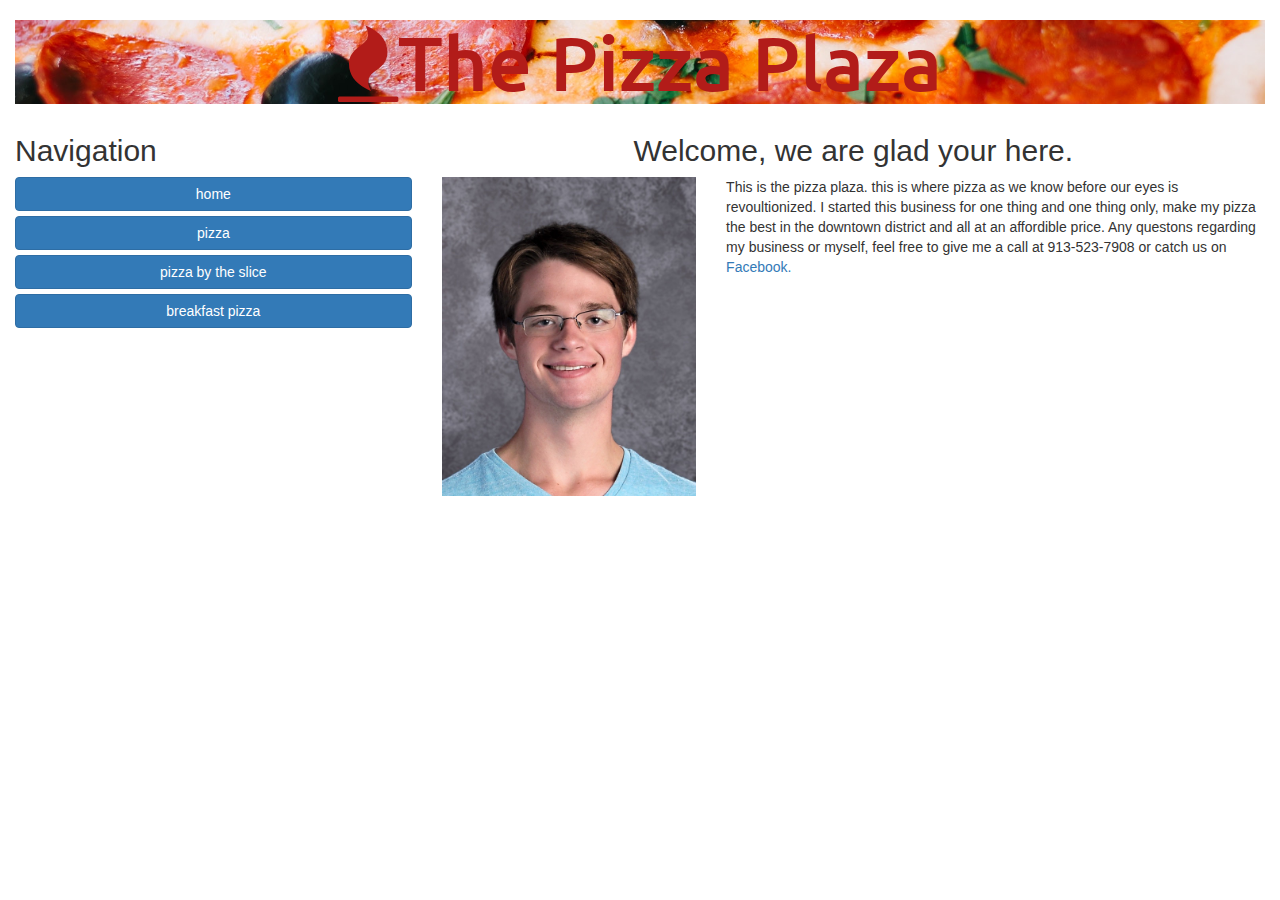
<file: index.html>
<!DOCTYPE html>
  <html>
    <head>
      <meta charset="utf-8">
   <link rel="stylesheet" href="https://maxcdn.bootstrapcdn.com/font-awesome/4.5.0/css/font-awesome.min.css"/>
   <link rel="stylesheet" href="https://maxcdn.bootstrapcdn.com/bootstrap/3.3.1/css/bootstrap.min.css"/>
   <link href="https://fonts.googleapis.com/css?family=Ubuntu" rel="stylesheet">
   <link href= "app.css" rel="stylesheet">
   <style>
  .CEO-pic.jpg {
    width: 200px;
  }
</style>
 </head>
 <body class= "container-fluid">
  <header>
    <h1><i class="fa fa-fire"></i>The Pizza Plaza</h1>
  </header>
  <div class= "row">
    <div class="col-xs-4">
      <h2>Navigation</h2>
       <a href="index.html" class="btn btn-block btn-primary">home</a>
       <a href="pizza.html" class="btn btn-block btn-primary">pizza</a>
       <a href="pizza-by-the-slice.html"  class="btn btn-block btn-primary">pizza by the slice</a>
       <a href="breakfast-pizza.html" class="btn btn-block btn-primary">breakfast pizza</a>
    </div>
    <div class= "col-xs-8">
        <h2 class= "text-center">Welcome, we are  glad your here.</h2>
        <!--your code goes below this line-->
        <div class= "row">
          <div class= "col-xs-4">
            <img src="CEO-pic.jpg" class="img-responsive" alt="jonathan meade">
          </div>
          <div class= "col-xs-8">
            <p> This is the pizza plaza. this is where pizza as we know before our eyes is revoultionized. I started this business for one thing and one thing only, make my pizza the best in the downtown district and all at an affordible price. Any questons regarding my business or myself, feel free to give me a call at 913-523-7908 or catch us on  <a href="www.facebook.com" target= "-blank">Facebook.</a></p>

          </div>



        <!-- your code above this line -->
      </div>
  </div>
 </body>
</html>
</file>
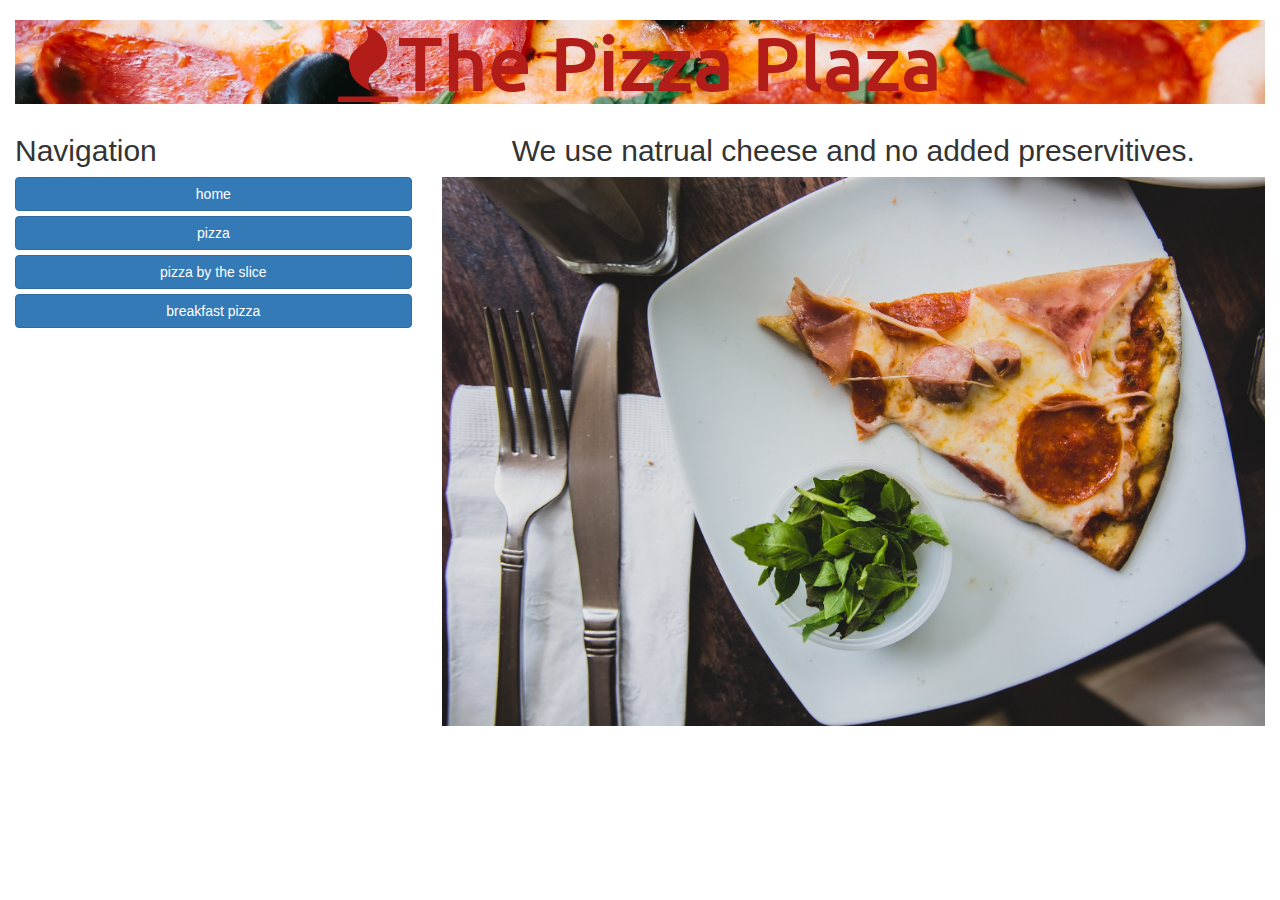
<file: breakfast-pizza.html>
<!DOCTYPE html>
  <html>
    <head>
      <meta charset="utf-8">
   <link rel="stylesheet" href="https://maxcdn.bootstrapcdn.com/font-awesome/4.5.0/css/font-awesome.min.css"/>
   <link rel="stylesheet" href="https://maxcdn.bootstrapcdn.com/bootstrap/3.3.1/css/bootstrap.min.css"/>
   <link href="https://fonts.googleapis.com/css?family=Ubuntu" rel="stylesheet">
   <link href= "app.css" rel="stylesheet">
   <style>
  .pizza6.jpg {
    width: 200px;
  }
</style>
 </head>
 <body class= "container-fluid">
  <header>
    <h1><i class="fa fa-fire"></i>The Pizza Plaza</h1>
  </header>
  <div class= "row">
    <div class="col-xs-4">
      <h2>Navigation</h2>
       <a href="index.html" class="btn btn-block btn-primary">home</a>
       <a href="pizza.html" class="btn btn-block btn-primary">pizza</a>
       <a href="pizza-by-the-slice.html"  class="btn btn-block btn-primary">pizza by the slice</a>
       <a href="breakfast-pizza.html" class="btn btn-block btn-primary">breakfast pizza</a>
    </div>
    <div class= "col-xs-8">
        <h2 class= "text-center">We use natrual cheese and no added preservitives.</h2>
        <!-- your code goes below this line -->
          <img src="pizza6.jpg" class="img-responsive">


        <!-- your code above this line -->
    </div>
  </div>
 </body>
</html>
</file>
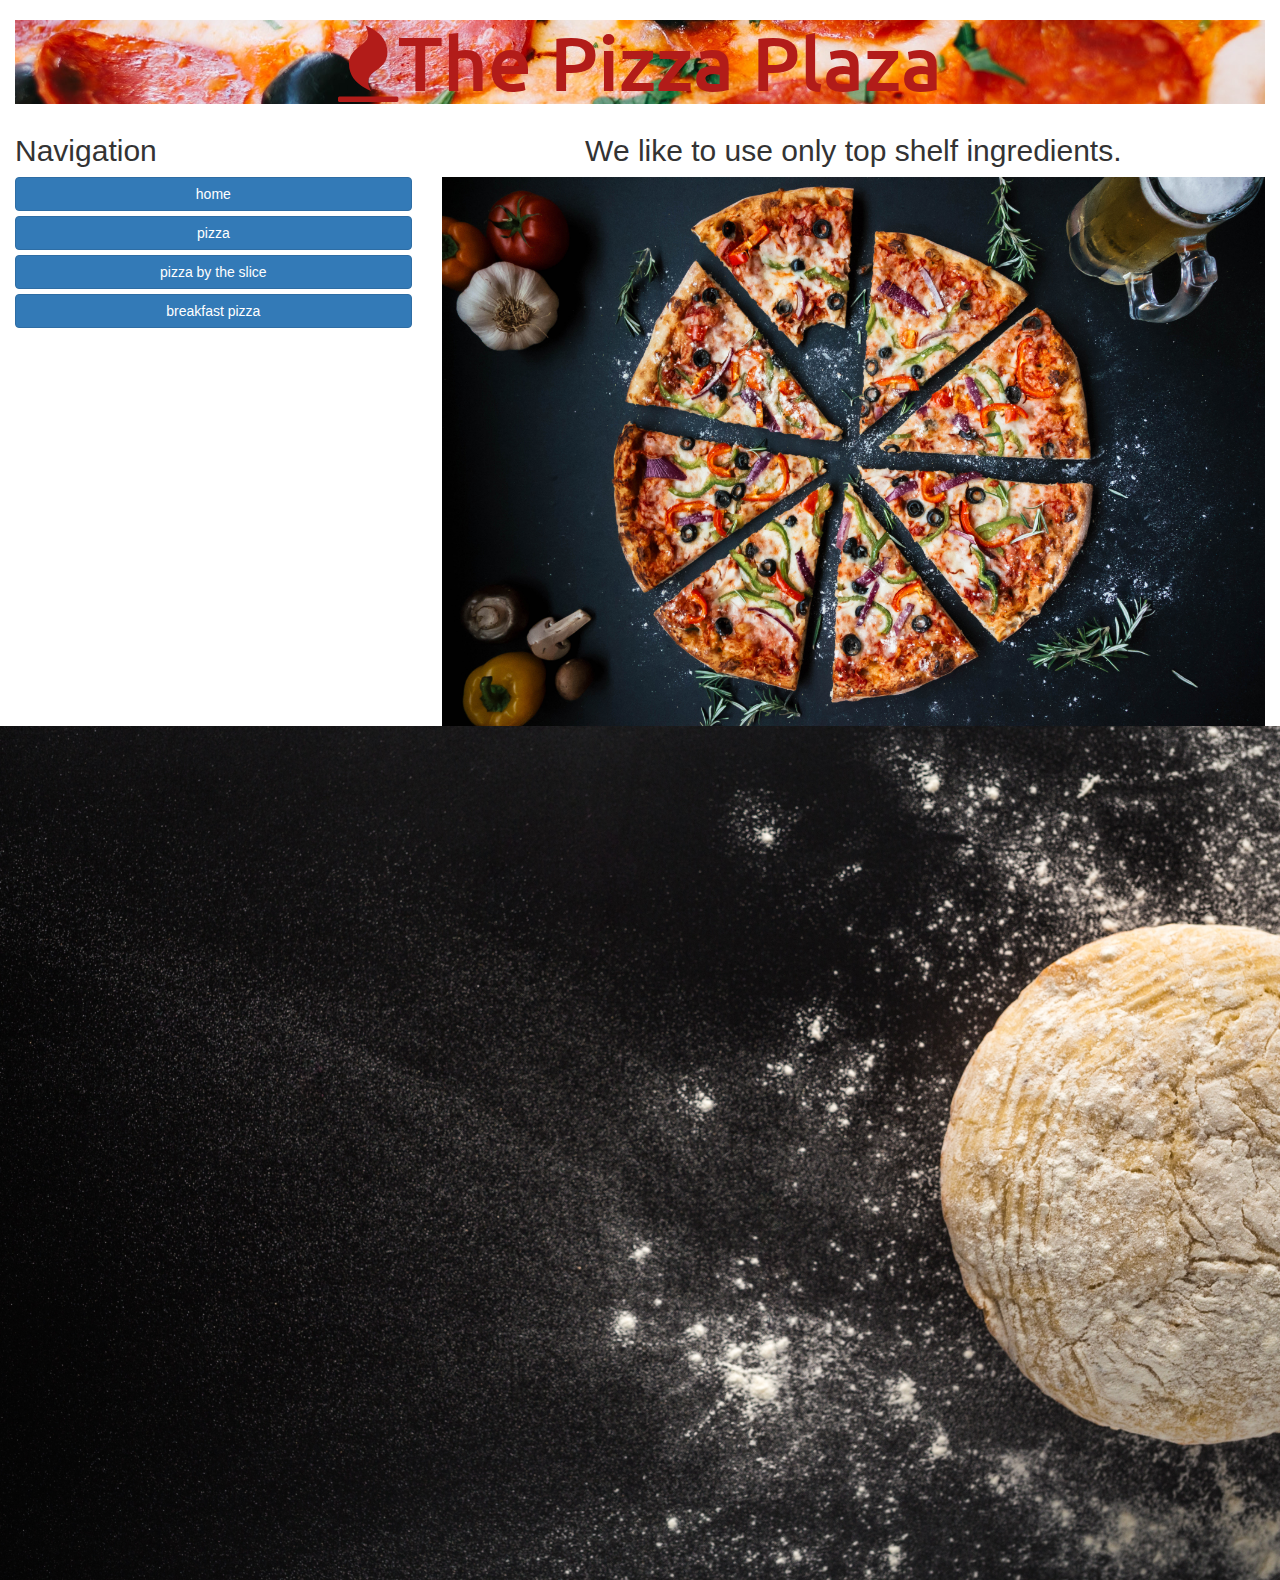
<file: pizza-by-the-slice.html>
<!DOCTYPE html>
  <html>
    <head>
      <meta charset="utf-8">
   <link rel="stylesheet" href="https://maxcdn.bootstrapcdn.com/font-awesome/4.5.0/css/font-awesome.min.css"/>
   <link rel="stylesheet" href="https://maxcdn.bootstrapcdn.com/bootstrap/3.3.1/css/bootstrap.min.css"/>
   <link href="https://fonts.googleapis.com/css?family=Ubuntu" rel="stylesheet">
   <link href= "app.css" rel="stylesheet">
   <style>
  .pizza4.jpg {
    width: 200px;
  }
  </style>
    <style>
    .pizza7.jpg {
      width: 200px;
}
    </style>
 </head>
 <body class= "container-fluid">
  <header>
    <h1><i class="fa fa-fire"></i>The Pizza Plaza</h1>
  </header>
  <div class= "row">
    <div class="col-xs-4">
      <h2>Navigation</h2>
       <a href="index.html" class="btn btn-block btn-primary">home</a>
       <a href="pizza.html" class="btn btn-block btn-primary">pizza</a>
       <a href="pizza-by-the-slice.html"  class="btn btn-block btn-primary">pizza by the slice</a>
       <a href="breakfast-pizza.html" class="btn btn-block btn-primary">breakfast pizza</a>
    </div>
    <div class= "col-xs-8">
        <h2 class= "text-center">We like  to use only top shelf ingredients.</h2>
        <!-- your code goes below this line -->
            <img src="pizza4.jpg" class="img-responsive">
          </div>
            <img src="pizza7.jpg" class="img-responsive">



        <!-- your code above this line -->
    </div>
  </div>
 </body>
</html>
</file>
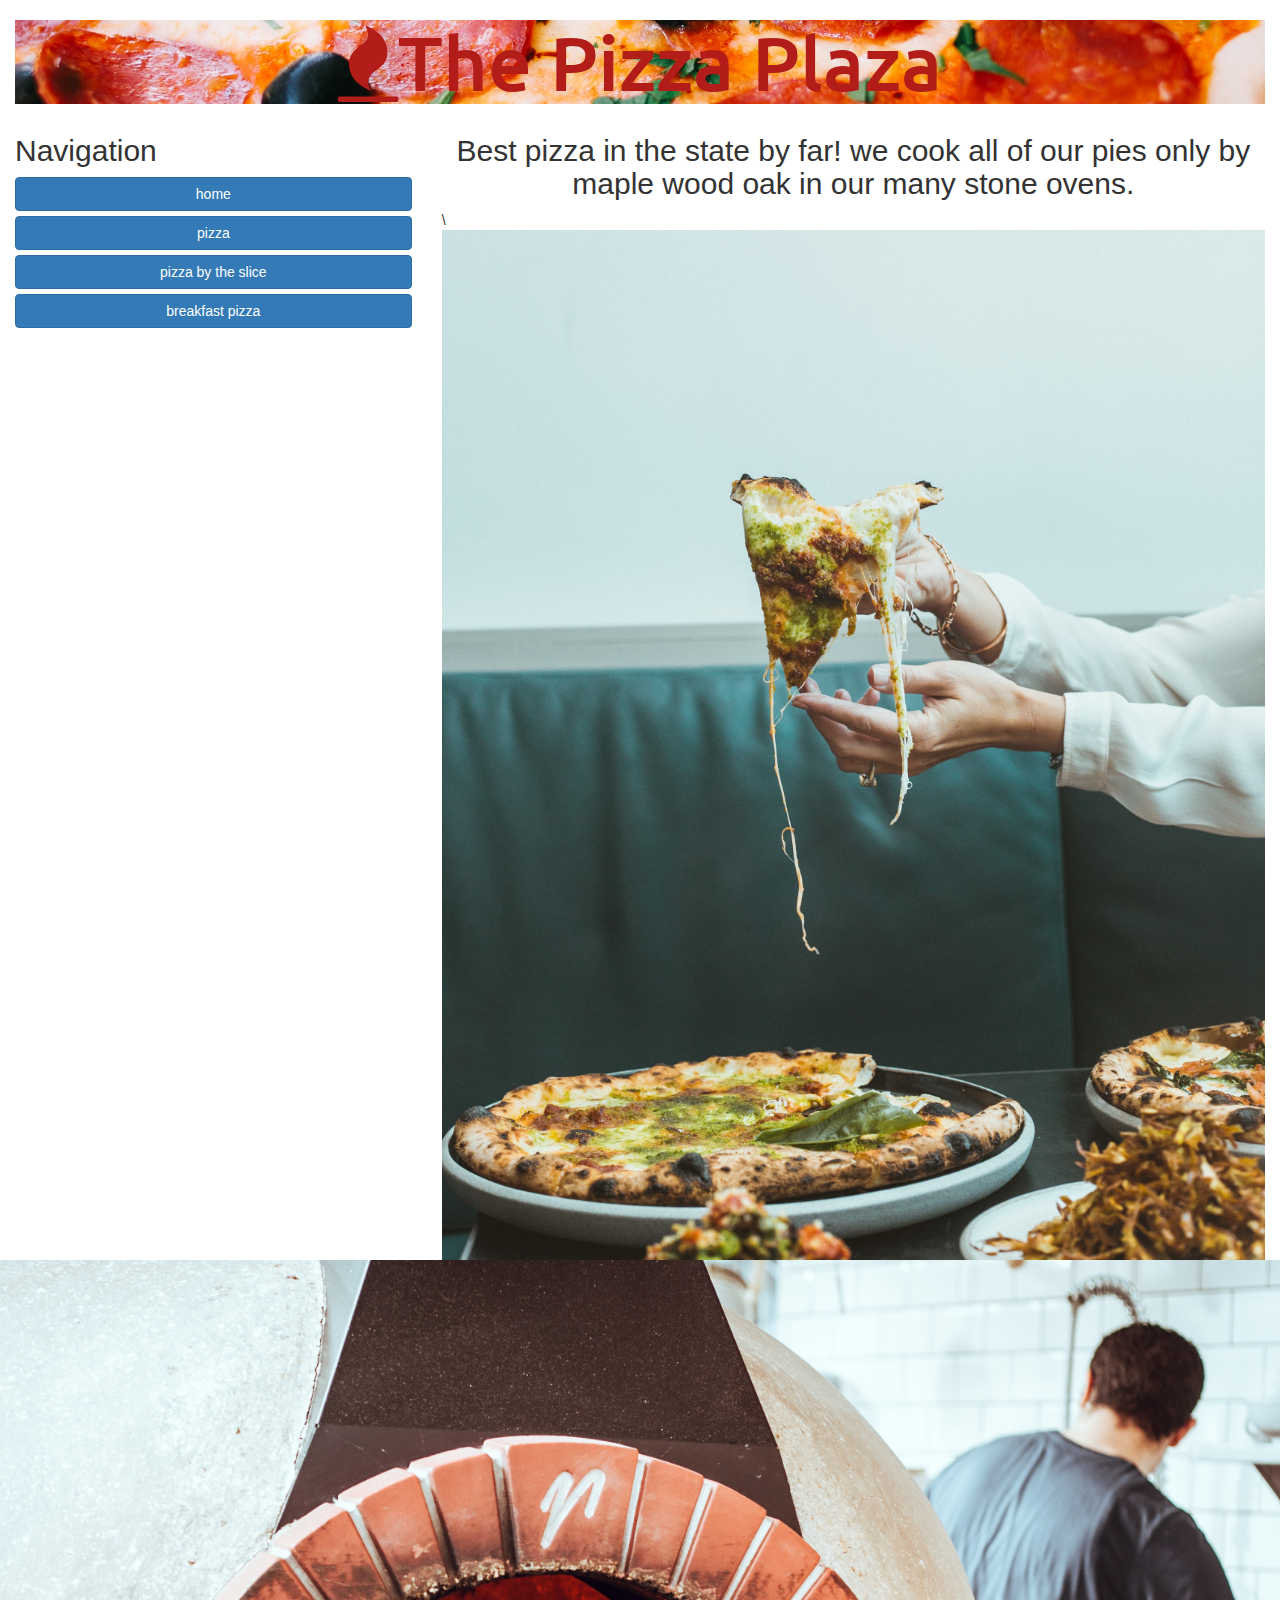
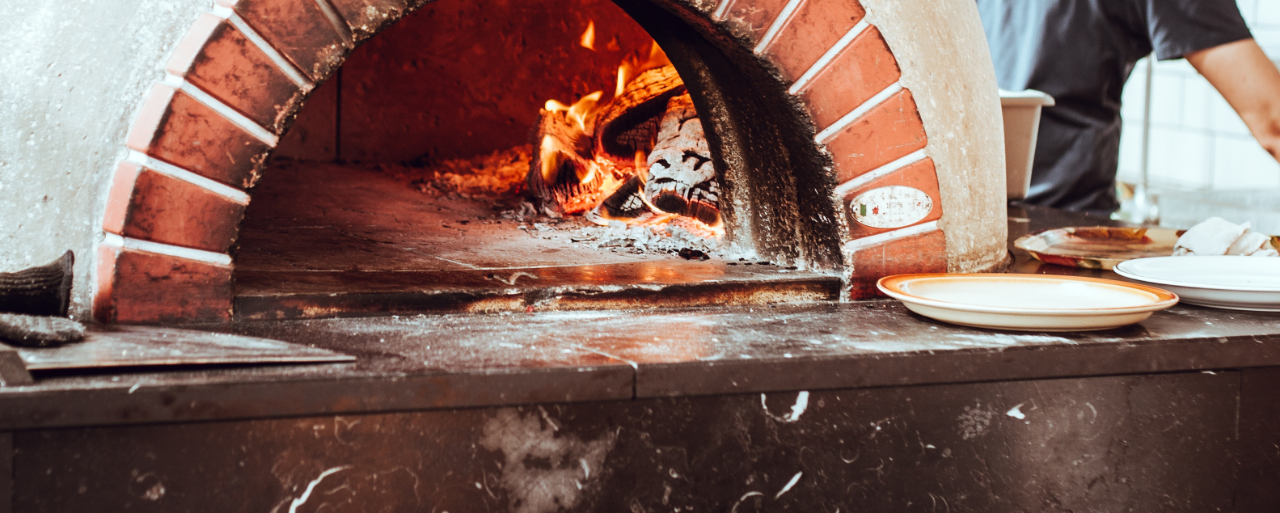
<file: pizza.html>
<!DOCTYPE html>
  <html>
    <head>
      <meta charset="utf-8">
      <title>pizza-thepizzaplaza</title>
   <link rel="stylesheet" href="https://maxcdn.bootstrapcdn.com/font-awesome/4.5.0/css/font-awesome.min.css"/>
   <link rel="stylesheet" href="https://maxcdn.bootstrapcdn.com/bootstrap/3.3.1/css/bootstrap.min.css"/>
   <link href="https://fonts.googleapis.com/css?family=Ubuntu" rel="stylesheet">
   <link href= "app.css" rel="stylesheet">
 </head>
 <body class= "container-fluid">
  <header>
    <h1><i class="fa fa-fire"></i>The Pizza Plaza</h1>
  </header>
  <div class= "row">
    <div class="col-xs-4">
      <h2>Navigation</h2>
       <a href="index.html" class="btn btn-block btn-primary">home</a>
       <a href="pizza.html" class="btn btn-block btn-primary">pizza</a>
       <a href="pizza-by-the-slice.html"  class="btn btn-block btn-primary">pizza by the slice</a>
       <a href="breakfast-pizza.html" class="btn btn-block btn-primary">breakfast pizza</a>
    </div>
      <div class= "col-xs-8">
        <h2 class= "text-center">Best pizza in the state by far! we cook all of our pies only by maple wood oak in our many stone ovens.</h2>
        <!-- your code goes below this line -->\

          <img src="pizza5.jpg" alt="pizza-slice" class="img-responsive">
        </div>
          <img src="pizza8.jpg" alt="stone oven" class="img-responsive">
          </div>



        <!-- your code above this line -->
 </body>
</html>
</file>
<file: app.css>
h1{
  font-family: "ubuntu" , sans-serif;
  font-size: 6vw;
  color: #B21C19;
  text-align:center;
}

header{
  background-color: #000000;
  background-image: url("pizza2.jpg");
  padding: 20vw 2em 1 2em;
  background-position: center center;
  background-size: cover;
}
</file>
